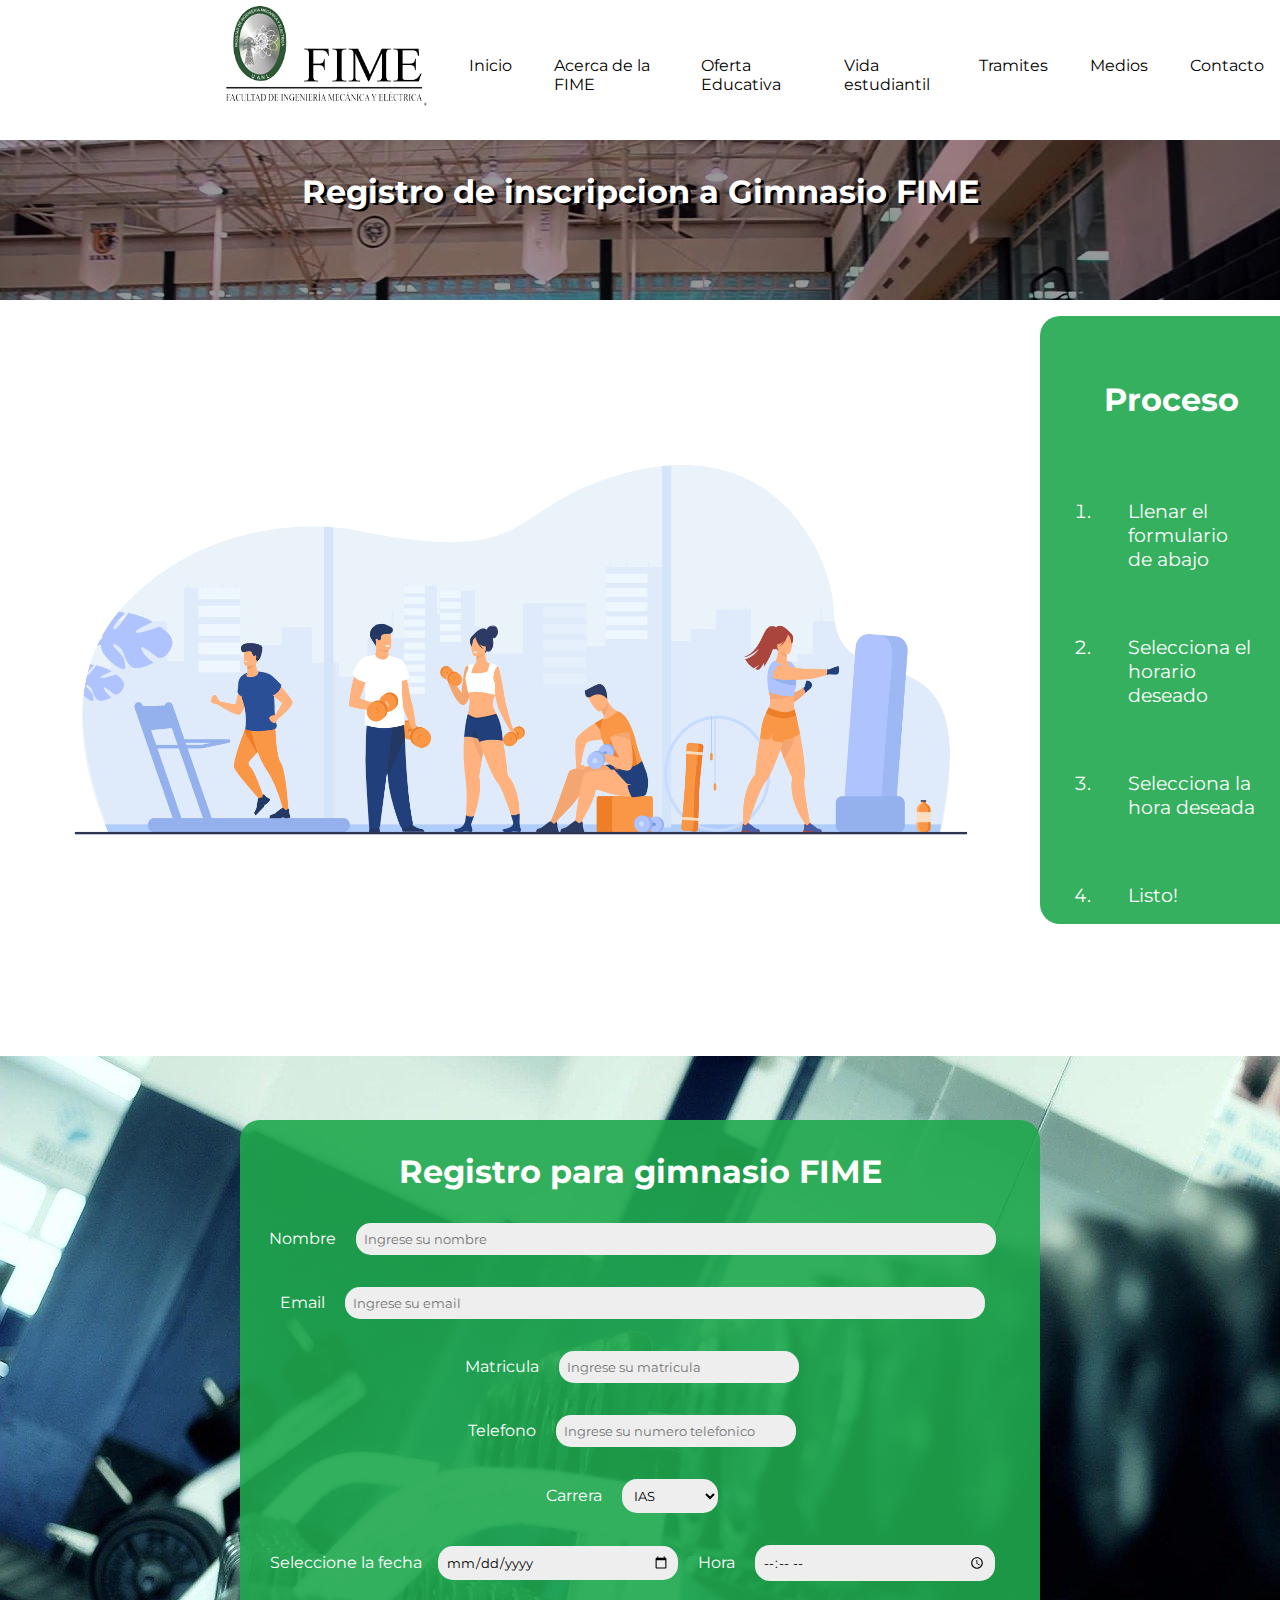
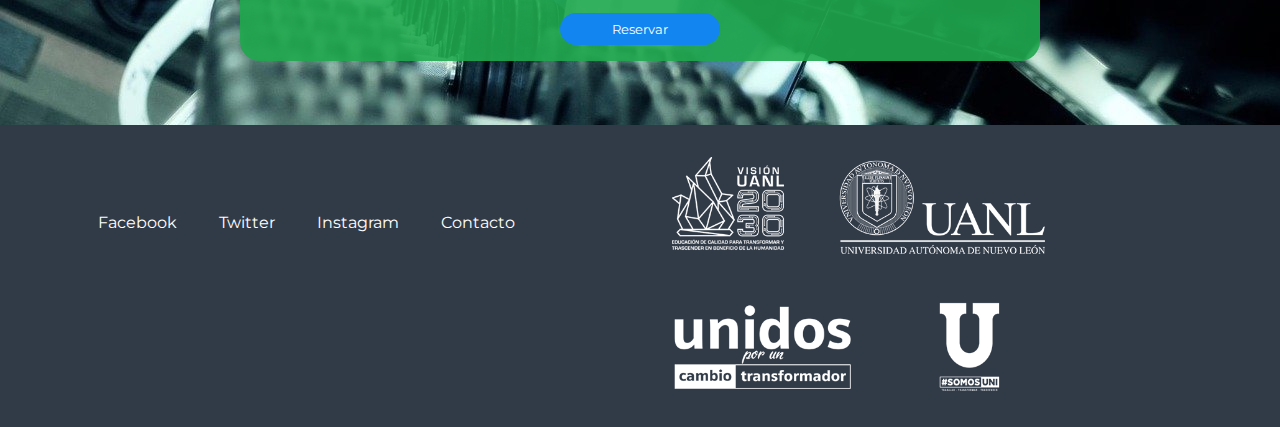
<file: Fimegym/index.html>
<!DOCTYPE html>
<html lang="en">
  <head>
    <meta charset="UTF-8" />
    <meta http-equiv="X-UA-Compatible" content="IE=edge" />
    <meta name="viewport" content="width=device-width, initial-scale=1.0" />
    <link rel="preconnect" href="https://fonts.gstatic.com" />
    <link
      href="https://fonts.googleapis.com/css2?family=Montserrat&display=swap"
      rel="stylesheet"
    />
    <link rel="icon" href="img/favicon.png" type="image/png" />

    <link rel="stylesheet" href="css/styles.css" />
    <title>Gimnasio</title>
  </head>
  <body>
    <div class="container">
      <ul class="navbar">
        <li id="logo"><img src="img/fime-logo.png" alt="logo de fime" /></li>
        <li><a href="">Inicio</a></li>
        <li><a href="">Acerca de la FIME</a></li>
        <li><a href="">Oferta Educativa</a></li>
        <li><a href="">Vida estudiantil</a></li>
        <li><a href="">Tramites</a></li>
        <li><a href="">Medios</a></li>
        <li><a href="">Contacto</a></li>
      </ul>
    </div>
    <!--Banner-->
    <div class="banner">
      <h1 class="title">Registro de inscripcion a Gimnasio FIME</h1>
    </div>
    <!--Procedimiento-->
    <div class="process">
      <div class="instrucciones">
        <div class="container_in">
          <div class="in">
            <h2 class="sub_in">Proceso</h2>
            <ol class="pasos">
              <li>Llenar el formulario de abajo</li>
              <li>Selecciona el horario deseado</li>
              <li>Selecciona la hora deseada</li>
              <li>Listo!</li>
            </ol>
          </div>
        </div>
      </div>
      <div class="in_image">
        <img src="img/gym_working.jpg" alt="people in gym" />
      </div>
    </div>
    <!--Registro-->
    <div class="container-form">
      <form action="">
        <h3 class="register">Registro para gimnasio FIME</h3>
        <label for="">Nombre</label>
        <input
          type="text"
          name="name"
          id="name"
          placeholder="Ingrese su nombre"
        />
        <br />
        <label for="">Email</label>
        <input type="email" name="" id="email" placeholder="Ingrese su email" />
        <br />
        <label for="">Matricula</label>
        <input type="number" placeholder="Ingrese su matricula" />
        <br />
        <label for="">Telefono</label>
        <input type="tel" placeholder="Ingrese su numero telefonico" />
        <br />
        <label for="">Carrera</label>
        <select id="carreras" name="carrera">
          <option value="IAS">IAS</option>
          <option value="ITS">ITS</option>
          <option value="IME">IME</option>
          <option value="IMA">IMA</option>
          <option value="IEC">IEC</option>
          <option value="IEA">IEA</option>
          <option value="IMT">IMT</option>
          <option value="IM">IM</option>
          <option value="IMC">IMC</option>
          <option value="IA">IA</option>
          <option value="IB">IB</option>
        </select>
        <br />
        <span>Seleccione la fecha</span><input type="date" />
        <span>Hora <input type="time" /></span>
        <span></span>
        <br />
        <button class="btn">Reservar</button>
      </form>
    </div>

   
    </div>
  </section>
    <footer>
      <div class="footer_container">
        <div class="redes">
          <ul class="redes_items">
            <li>Facebook</li>
            <li>Twitter</li>
            <li>Instagram</li>
            <li>Contacto</li>
          </ul>
        </div>
        <div class="logos">
          <img
            src="img/logosFooter.png"
            alt="logos uanl, vision 2030, uni y unidos por un cambio transformador"
          />
        </div>
      </div>
    </footer>
  </body>
</html>
</file>
<file: Fimegym/css/styles.css>
* {
        font-family: "Montserrat", sans-serif;
        box-sizing: border-box;
        margin: 0;
      }
      .container {
        height: 140px;
      }
      .container a {
        text-decoration: none;
        color: inherit;
      }

      ul {
        display: flex;
        list-style: none;
      }
      #logo img {
        width: 201px;
        height: 100px;
        margin-top: -50px;
        margin-left: 10rem;
      }
      ul li {
        margin-top: 40px;
        margin-left: 10px;
        padding: 1rem;
        font-size: 1rem;
      }
      ul li:hover {
        transition-delay: 0.1s;
        color: #34a32a;
        cursor: pointer;
      }
      .banner {
        background-image: url(../img/gimnasio.jpg);
        background-size: cover;
        box-shadow: inset 0 0 0 1000px rgba(0, 0, 0, 0.4);
        width: 100%;
        height: 10rem;
      }
      .title {
        text-align: center;
        padding: 2rem;
        color: #fff;
        font-weight: bold;
        text-shadow: 3px 2px 0 #000;
      }
      h1 .title {
        background-color: #34a32a;
        width: 5rem;
        height: 1rem;
      }
      .process {
        display: grid;
        grid-template-columns: repeat(2, 1fr);
      }
      .container_in {
        grid-column: 1/2;
        grid-row: 1;
        height: 40rem;
      }
      .sub_in {
        text-align: center;
        font-size: 2rem;
        margin: 3rem;
      }
      .in {
        margin: 1rem;
        padding: 1rem;
        height: 38rem;
        font-size: 1.2rem;
        background-color: rgba(31, 167, 76, 0.9);
        border-radius: 20px;
        color: #fff;
        font-family: "Montserrat", sans-serif;
      }
      ol .pasos {
        list-style-type: circle;
      }
      ol li {
        padding: 2rem;
      }

      .in_image {
        grid-column: 1/2;
        grid-row: 1;
      }
      .in_image img {
        width: 60rem;
        height: 40rem;
        margin: 2rem;
      }

      .container-form {
        background-image: url(../img/pesas.jpg);
        background-size: cover;
        margin-top: 3rem;
        padding: 4rem;
      }
      form {
        text-align: center;
        background-color: rgba(31, 167, 76, 0.9);
        max-width: 50rem;
        max-height: 40rem;
        margin-left: auto;
        margin-right: auto;
        border-radius: 20px;
        padding: 1rem;
        z-index: 1;
        color: white;
      }

      input {
        width: 15rem;
        padding: 0.5rem;
        margin: 1rem;
        border-radius: 15px;
        border: inherit;
        background-color: #eeeeee;
      }
      select{
        width: 15rem;
        padding: 0.5rem;
        margin: 1rem;
        border-radius: 15px;
        border: inherit;
        background-color: #eeeeee;
        outline: none;
      }
      .register {
        font-size: 2rem;
        padding: 1rem;
      }

      #email,
      #name {
        width: 40rem;
        padding: 0.5rem;
        margin: 1rem;
      }

      input:focus {
        border: 1px solid #34a32a;
        outline: none;
        box-shadow: 0 0 10px #719ece;
      }
      .btn {
        height: 2rem;
        width: 10rem;
        background-color: #1285f1;
        color: #fff;
        border: none;
        cursor: pointer;
        border-radius: 20px;
        margin-top: 1rem;
      }
      .btn:hover {
        background-color: #5c9bec;
        box-shadow: 0 0 10px #2586e0;
      }
      #carreras {
        width: 6rem;
      }

      .footer_container {
        margin-left: 0;
        background-color: #313b48;
        color: #fff;
        display: grid;
        grid-template-columns: repeat(2, 1fr);
      }
      .redes {
        grid-column: 1/2;
        grid-row: 1;
        padding: 2rem;
      }
      .logos {
        grid-column: 2/2;
        grid-row: 1;
      }
      .logos img {
        max-width: 374px;
        max-height: 234px;
        margin: 2rem;
      }
      ul .redes_items {
        padding: 1rem;
        margin: 0;
        color: #fff;
      }
      .redes_items {
        background-color: inherit;
      }
</file>
